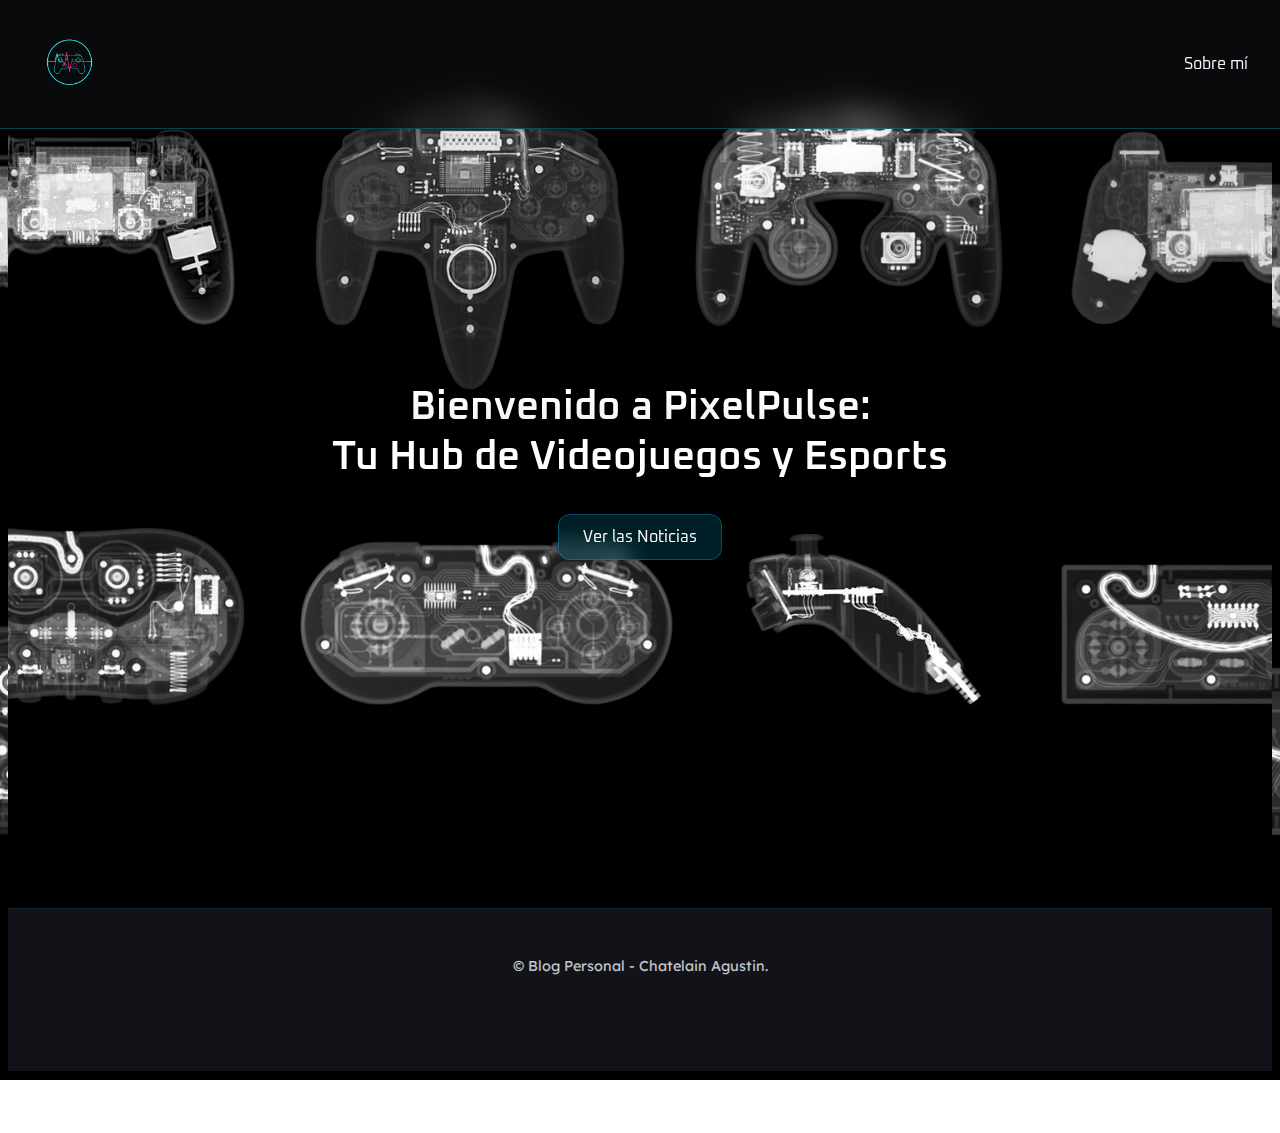
<file: html/index.html>
<!DOCTYPE html>
<html lang="es"> <!-- Cambiado a "es" para español -->

<head>
    <meta charset="UTF-8">
    <meta name="viewport" content="width=device-width, initial-scale=1.0">
    <link rel="stylesheet" href="../css/styles.css">
    
    <!-- ANOTACIÓN: Cambia "favicon.ico" por un ícono de temática gamer -->
    <link rel="icon" href="../assets/img/logo-gamer.png" type="image/x-icon">
    
    <link rel="stylesheet" href="../css/all.min.css">
    
    <!-- Fuentes del CSS (Oxanium para títulos, Lexend Deca para texto) -->
    <link href="https://fonts.googleapis.com/css2?family=Lexend+Deca:wght@100..900&display=swap" rel="stylesheet">
    <link href="https://fonts.googleapis.com/css2?family=Oxanium:wght@400;600;700&display=swap" rel="stylesheet">
    
    <!-- Título y descripción para el blog de videojuegos -->
    <title>PixelPulse | Tu Hub de Videojuegos y Esports</title>
    <meta name="description" content="Noticias, análisis y lo último del mundo de los videojuegos y esports. Por Kevin Hartmann.">
    
    <link rel="stylesheet" href="https://unpkg.com/aos@2.3.1/dist/aos.css" />
</head>

<body class="home">
    <header>
        <nav>
            <section class="nav-logo-container">
                <a href="index.html"><img src="../assets/img/LOGO.png" alt="Logo de PixelPulse"></a>
            </section>

            <section class="profile-link">
                <a href="perfil.html">Sobre mí</a>
            </section>
        </nav>
    </header>

    <main class="main">
        <section>
            <!-- Texto de presentación -->
            <h1 class="main_text" data-aos="fade-up">Bienvenido a PixelPulse:<br>Tu Hub de Videojuegos y Esports</h1>

            <!-- Botón que lleva a las noticias -->
            <a class="main_buton" href="news.html" data-aos="zoom-in">Ver las Noticias</a>
        </section>
    </main>

    <footer class="footer" >
        <div class="footer-content">
            <p class="footer-text">© Blog Personal - Chatelain Agustin.</p>

            <div class="footer-icons" data-aos="zoom-in-up">
                <a href="https://github.com" target="_blank" aria-label="GitHub">
                    <i class="fa-brands fa-github"></i></a>
                <a href="https://x.com" target="_blank" aria-label="X">
                    <i class="fa-brands fa-x-twitter"></i></a>
                <a href="https://twitch.tv" target="_blank" aria-label="Twitch">
                    <i class="fa-brands fa-twitch"></i></a>
                <a href="https://instagram.com" target="_blank" aria-label="Instagram">
                    <i class="fa-brands fa-instagram"></i></a>
                <a href="https://youtube.com" target="_blank" aria-label="YouTube">
                    <i class="fa-brands fa-youtube"></i>
                </a>
            </div>
        </div>
    </footer>


    <script src="https://unpkg.com/aos@2.3.1/dist/aos.js"></script>
    <script>
        AOS.init({
            duration: 1000,
            easing: 'ease-in-out',
            once: true,
            offset: 100 
        });
    </script>

</body>

</html>
</file>
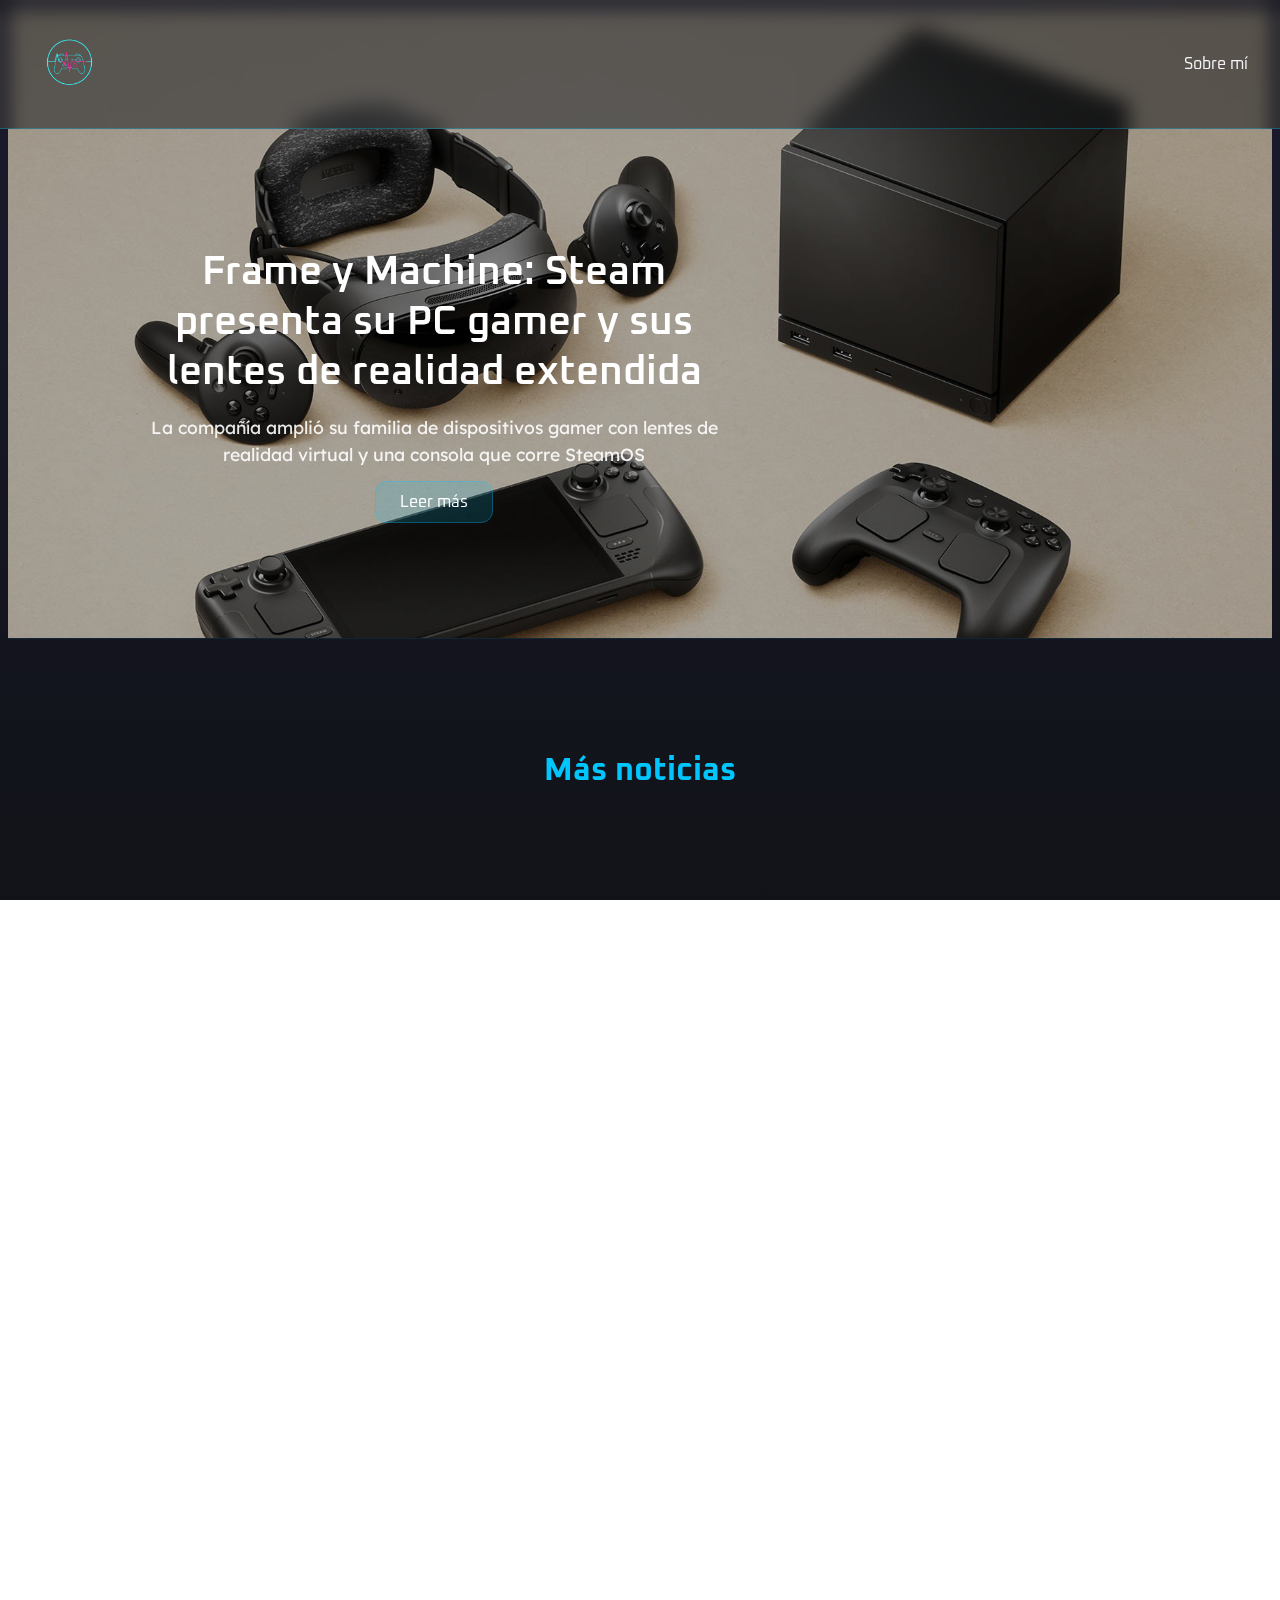
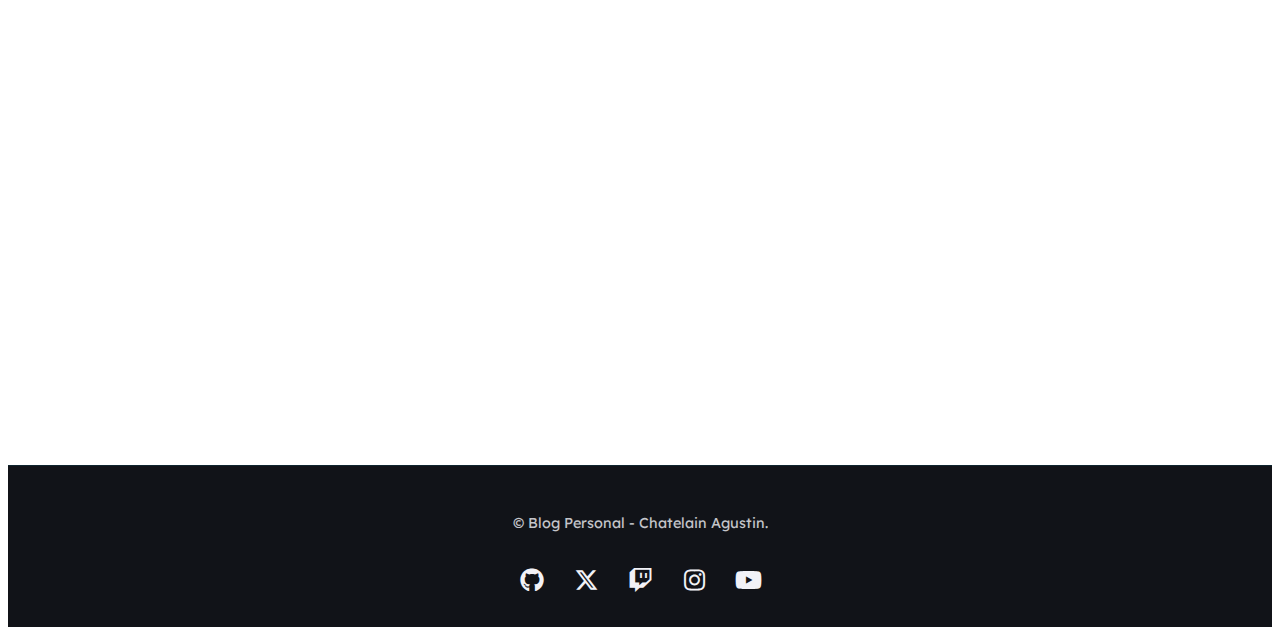
<file: html/news.html>
<!DOCTYPE html>
<html lang="es">

<head>
    <meta charset="UTF-8">
    <meta name="viewport" content="width=device-width, initial-scale=1.0">

    <title>Noticias | PixelPulse</title>
    
    <!-- ANOTACIÓN: Cambia "favicon.ico" por un ícono de temática gamer -->
    <link rel="icon" href="../assets/img/favicon-gamer.ico" type="image/x-icon">
    
    <link rel="stylesheet" href="../css/styles.css">
    <link rel="stylesheet" href="../css/all.min.css">
    
    <!-- Fuentes del CSS (Oxanium para títulos, Lexend Deca para texto) -->
    <link href="https://fonts.googleapis.com/css2?family=Lexend+Deca:wght@100..900&display=swap" rel="stylesheet">
    <link href="https://fonts.googleapis.com/css2?family=Oxanium:wght@400;600;700&display=swap" rel="stylesheet">
    
    <link rel="stylesheet" href="https://unpkg.com/aos@2.3.1/dist/aos.css" />
</head>

<body class="news-page"> 
    <header>
        <nav>
            <section class="nav-logo-container">
                <a href="index.html"><img src="../assets/img/LOGO.png" alt="Logo de PixelPulse"></a>
            </section>
            <section class="profile-link">
                <a href="perfil.html">Sobre mí</a>
            </section>
        </nav>
    </header>

   <main class="news-main">

    <section class="featured-news" data-aos="fade-up">

        <img src="../assets/img/STEAM.jpg" alt="Noticia destacada GTA VI">
        <div class="featured-content">
            <h1>Frame y Machine: Steam presenta su PC gamer y sus lentes de realidad extendida</h1>
            <p>La compañía amplió su familia de dispositivos gamer con lentes de realidad virtual y una consola que corre SteamOS</p>
            <a href="#" class="news-link">Leer más</a>
        </div>
    </section>

    <section class="news-section" data-aos="fade-up" data-aos-delay="200">
        <h2>Más noticias</h2>
        <div class="news-container">

            <article class="news-card" data-aos="zoom-in">
                <img src="../assets/img/T1.jpeg" alt="T1 Campeón Worlds League of Legends">
                <div class="news-content">
                    <h3>🏆 DINASTÍA ETERNA: T1 Gana SU TERCER WORLDS CONSECUTIVO e Inmortaliza a Faker</h3>
                    <p>T1 se llevó la Copa del Invocador por tercera vez consecutiva (sexto título total) tras una épica final (3-2) contra KT Rolster, consolidando la leyenda de Faker.</p>
                    <a href="#" class="news-link">Leer más</a>
                </div>
            </article>

            <article class="news-card" data-aos="zoom-in" data-aos-delay="100">
                <img src="../assets/img/FURIA.jpg" alt="FURIA Campeón IEM Chengdu">
                <div class="news-content">
                    <h3>🏆 VICTORIA APLASTANTE: FURIA Aplasta a Vitality por 3-0 y es Campeón del IEM Chengdu 2025</h3>
                    <p>El equipo brasileño FURIA demostró un dominio absoluto en el Counter-Strike 2, superando a uno de los favoritos, Team Vitality, en una final de 3-0.</p>
                    <a href="#" class="news-link">Leer más</a>
                </div>
            </article>

            <article class="news-card" data-aos="zoom-in" data-aos-delay="200">
                <img src="../assets/img/SILKSONG.png" alt="Hollow Knight Silksong">
                <div class="news-content">
                    <h3>✨ EL REY HA VUELTO: Silksong Cimenta la Dinastía Indie y Reta a los AAA por el GOTY</h3>
                    <p>Lanzado en septiembre, la aventura de Hornet no solo cumple las expectativas, sino que las supera, con reseñas "Extremadamente Positivas". ¿Un rival para los AAA?</p>
                    <a href="#" class="news-link">Leer más</a>
                </div>
            </article>

            <article class="news-card" data-aos="zoom-in" data-aos-delay="50">
                <img src="../assets/img/INGRESOS-ESPORTS.jpg" alt="Gráfico de Ingresos Esports">
                <div class="news-content">
                    <h3>📈 EL NEGOCIO ES SERIO: Reportan que la Industria Global de Esports Supera los $1.600 Millones Anuales</h3>
                    <p>Un informe financiero de noviembre revela el crecimiento exponencial. Detallamos de dónde provienen los ingresos y el impacto de los grandes patrocinios en este mercado.</p>
                    <a href="#" class="news-link">Leer más</a>
                </div>
            </article>

            <article class="news-card" data-aos="zoom-in" data-aos-delay="150">
                <img src="../assets/img/PSvsXBOX.jpeg" alt="Ventas PS5 y Xbox">
                <div class="news-content">
                    <h3>👑 LA BRECHA CRECE: PS5 Vende Más Consolas que TODAS las Xbox de la Historia</h3>
                    <p>La consola de Sony ha alcanzado un hito histórico, superando las ventas combinadas de todas las generaciones de Xbox, incluyendo 360, One y Series X/S.</p>
                    <a href="#" class="news-link">Leer más</a>
                </div>
            </article>

            <article class="news-card" data-aos="zoom-in" data-aos-delay="250">
                <img src="../assets/img/ROCKSTAR.jpg" alt="Sindicato vs Rockstar">
                <div class="news-content">
                    <h3>⚖️ POLÉMICA TRAS EL RETRASO: Sindicato Presenta Reclamación Legal Contra Rockstar por Despido Ilegal</h3>
                    <p>El sindicato Independent Workers of Great Britain presentó una demanda por el supuesto despido ilegal de 30 trabajadores tras el anuncio del retraso de GTA VI.</p>
                    <a href="#" class="news-link">Leer más</a>
                </div>
            </article>

        </div>
    </section>
</main>


    <footer class="footer">
        <div class="footer-content">

            <p class="footer-text">© Blog Personal - Chatelain Agustin.</p>
    
            <div class="footer-icons">
                <a href="https://github.com" target="_blank" aria-label="GitHub">
                    <i class="fa-brands fa-github"></i></a>
                <a href="https://x.com" target="_blank" aria-label="X">
                    <i class="fa-brands fa-x-twitter"></i></a>
                <a href="https://twitch.tv" target="_blank" aria-label="Twitch">
                    <i class="fa-brands fa-twitch"></i></a>   
                <a href="https://instagram.com" target="_blank" aria-label="Instagram">
                    <i class="fa-brands fa-instagram"></i></a>
                <a href="https://youtube.com" target="_blank" aria-label="YouTube">
                    <i class="fa-brands fa-youtube"></i>
                </a>
            </div>
        </div>
    </footer>


    <script src="https://unpkg.com/aos@2.3.1/dist/aos.js"></script>
    <script>
        AOS.init({
            duration: 1000,
            easing: 'ease-in-out',
            once: true,
            offset: 100 
        });
    </script>

</body>

</html>
</file>
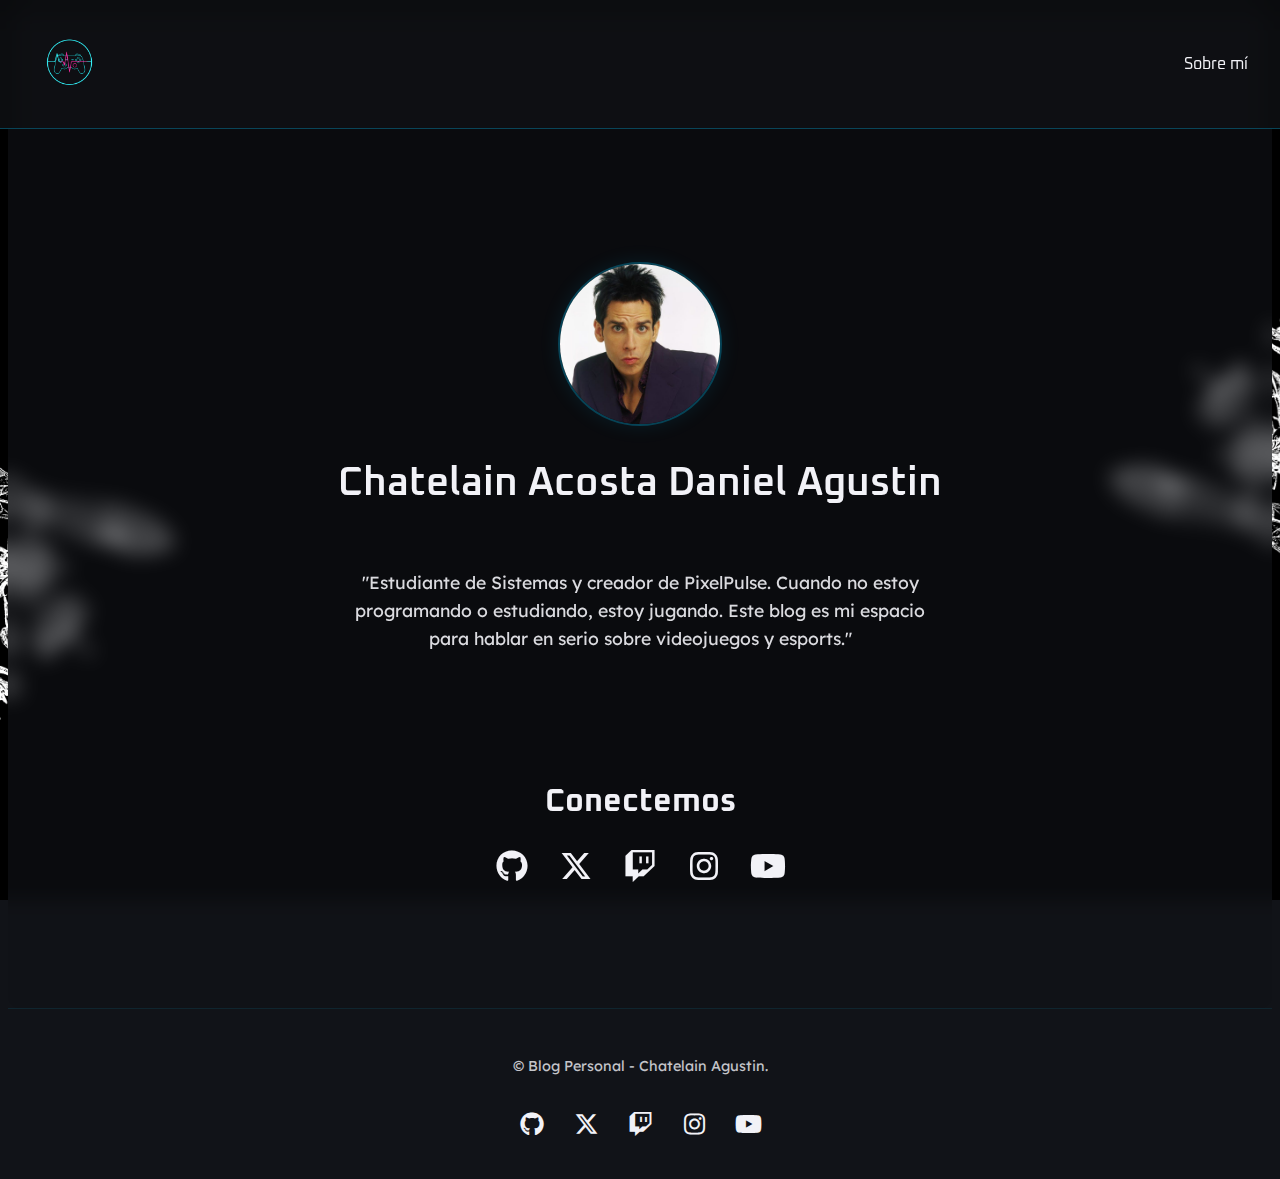
<file: html/perfil.html>
<!DOCTYPE html>
<html lang="es">

<head>
    <meta charset="UTF-8">
    <meta name="viewport" content="width=device-width, initial-scale=1.0">
    <!-- Título actualizado -->
    <title>Sobre mí | PixelPulse</title>
    
    <!-- ANOTACIÓN: Cambia "favicon.ico" por un ícono de temática gamer -->
    <link rel="icon" href="../assets/img/favicon-gamer.ico" type="image/x-icon">
    
    <link rel="stylesheet" href="../css/styles.css">
    <link rel="stylesheet" href="../css/all.min.css">
    
    <!-- Fuentes del CSS (Oxanium para títulos, Lexend Deca para texto) -->
    <link href="https://fonts.googleapis.com/css2?family=Lexend+Deca:wght@100..900&display=swap" rel="stylesheet">
    <link href="https://fonts.googleapis.com/css2?family=Oxanium:wght@400;600;700&display=swap" rel="stylesheet">
    
    <link rel="stylesheet" href="https://unpkg.com/aos@2.3.1/dist/aos.css" />
</head>

<body class="profile-page">
    <header>
        <nav>
            <section class="nav-logo-container">
                <!-- ANOTACIÓN: Aquí va tu logo PNG. Reemplaza la ruta -->
                <a href="index.html"><img src="../assets/img/LOGO.png" alt="Logo de PixelPulse"></a>
            </section>

            <section class="profile-link">
                <!-- El enlace a "Sobre mí" ahora está activo (visualmente) -->
                <a href="perfil.html" class="active">Sobre mí</a>
            </section>
        </nav>
    </header>

    <main class="perfil">
        <section class="perfil-header" data-aos="fade-up">
            <img src="../assets/img/PERFIL.jpg" alt="Foto de Perfil" class="perfil-foto">
            
            <h1 class="perfil-nombre">Chatelain Acosta Daniel Agustin</h1>
            
            <p class="perfil-bio">"Estudiante de Sistemas y creador de PixelPulse. Cuando no estoy programando o estudiando, estoy jugando. Este blog es mi espacio para hablar en serio sobre videojuegos y esports."</p>
        </section>

        <section class="perfil-social" data-aos="fade-up" data-aos-delay="100">
            <h2>Conectemos</h2>
            <div class="social-links">
                <a href="https://github.com" target="_blank" aria-label="GitHub">
                    <i class="fa-brands fa-github"></i>
                </a>
                <a href="https://x.com" target="_blank" aria-label="X">
                    <i class="fa-brands fa-x-twitter"></i>
                </a>
                <a href="https://twitch.tv" target="_blank" aria-label="Twitch">
                    <i class="fa-brands fa-twitch"></i>
                </a>
                <a href="https://instagram.com" target="_blank" aria-label="Instagram">
                    <i class="fa-brands fa-instagram"></i>
                </a>
                <a href="https://youtube.com" target="_blank" aria-label="YouTube">
                    <i class="fa-brands fa-youtube"></i>
                </a>
            </div>
        </section>

    </main>

    <!-- Footer actualizado para ser idéntico al de index.html y news.html -->
    <footer class="footer">
        <div class="footer-content">
            <p class="footer-text">© Blog Personal - Chatelain Agustin.</p>
            
            <div class="footer-icons">
                <a href="https://github.com" target="_blank" aria-label="GitHub">
                    <i class="fa-brands fa-github"></i></a>
                <a href="https://x.com" target="_blank" aria-label="X">
                    <i class="fa-brands fa-x-twitter"></i></a>
                <a href="https://twitch.tv" target="_blank" aria-label="Twitch">
                    <i class="fa-brands fa-twitch"></i></a>
                <a href="https://instagram.com" target="_blank" aria-label="Instagram">
                    <i class="fa-brands fa-instagram"></i></a>
                <a href="https://youtube.com" target="_blank" aria-label="YouTube">
                    <i class="fa-brands fa-youtube"></i>
                </a>
            </div>
        </div>
    </footer>

    <script src="https://unpkg.com/aos@2.3.1/dist/aos.js"></script>
    <script>
        AOS.init({
            duration: 1000,
            easing: 'ease-in-out',
            once: true,
            offset: 100 
        });
    </script>
</body>

</html>
</file>
<file: css/styles.css>
@charset "UTF-8";
@import url('https://fonts.googleapis.com/css2?family=Oxanium:wght@400;600;700&family=Lexend+Deca:wght@400&display=swap');

html {
  scroll-behavior: smooth;
}

h1, h2, h3 {
  font-family: 'Oxanium', sans-serif;
}

h1 {
  font-size: 3rem;
  font-weight: 600;
}

h2 {
  font-size: 2rem;
  margin-top: 2rem;
}

p {
  font-family: 'Lexend Deca', sans-serif;
  font-size: 1rem;
  line-height: 1.6;
  opacity: 0.9;
  max-width: 700px;
}

header {
  position: fixed;
  top: 0;
  left: 0;
  width: 100%;
  z-index: 10;
}

nav {
  background: rgba(17, 19, 24, 0.5);
  font-family: 'Oxanium', sans-serif;
  backdrop-filter: blur(14px);
  -webkit-backdrop-filter: blur(14px);
  border-bottom: 1px solid rgba(0, 198, 255, 0.3);
  display: flex;
  justify-content: space-between;
  align-items: center;
  padding: 1.5rem 2rem;
}
nav a {
  position: relative;
  color: #f2f2f7;
  text-decoration: none;
}
nav a::after {
  content: "";
  position: absolute;
  bottom: -4px;
  left: 0;
  width: 0%;
  height: 2px;
  background: #00c6ff;
  transition: width 0.3s ease;
}
nav a:hover::after {
  width: 100%;
}

/* --- ANOTACIÓN DE IMAGEN: LOGO PRINCIPAL DEL BLOG --- */
nav .nav-logo-container img {
  height: 75px;
  width: auto;
  object-fit: contain;
  transition: transform 0.2s ease;
}
nav .nav-logo-container img:hover {
  transform: scale(1.05);
}

main {
  display: flex;
  justify-content: center;
  align-items: center;
  
  background-image: url("../assets/img/FONDO.jpg");

  background-position: center;
  background-size: cover;
  background-repeat: no-repeat;
  height: 100vh;
  text-align: center;
}
main .main_text {
  font-family: "Oxanium", sans-serif;
  font-size: 2.5rem;
  color: #ffffff;
  margin-bottom: 2rem;
  text-shadow: 0 0 50px rgba(0, 0, 0, 0.8), 0 0 20px rgba(0, 0, 0, 0.6);
}
main .main_buton {
  display: inline-block;
  font-family: "Oxanium", sans-serif;
  font-size: 1rem;
  background: rgba(0, 198, 255, 0.15);
  backdrop-filter: blur(10px);
  border: 1px solid rgba(0, 198, 255, 0.3);
  padding: 0.75rem 1.5rem;
  border-radius: 12px;
  text-decoration: none;
  color: #ffffff;
  transition: all 0.3s ease;
}
main .main_buton:hover {
  background: rgba(0, 198, 255, 0.3);
  transform: scale(1.05);
}

@keyframes fadeUp {
  from {
    opacity: 0;
    transform: translateY(20px);
    timing-function: ease-in-out;
  }
  to {
    opacity: 1;
    transform: translateY(0);
  }
}
.footer {
  background-color: #111318;
  font-family: "Lexend Deca", sans-serif;
  color: #f2f2f7;
  text-align: center;
  padding: 2rem 0;
  border-top: 1px solid rgba(0, 198, 255, 0.1);
}
.footer .footer-content {
  display: flex;
  flex-direction: column;
  align-items: center;
  gap: 1rem;
}
.footer .footer-icons a {
  color: #f2f2f7;
  font-size: 1.5rem;
  margin: 0 10px;
  transition: all 0.3s ease;
}
.footer .footer-icons a:hover {
  color: #00c6ff;
  transform: translateY(-3px);
}
.footer .footer-text {
  font-size: 0.9rem;
  opacity: 0.8;
}

/* =========================================
    PERFIL PAGE STYLES
   ========================================= */
.perfil {
  font-family: "Lexend Deca", sans-serif;
  color: #f2f2f7;
  background: rgba(17, 19, 24, 0.6);
  backdrop-filter: blur(10px);
  min-height: 100vh;
  padding-top: 100px;
  text-align: center;
  display: flex;
  flex-direction: column;
  align-items: center;
  border-radius: 12px;
}

/* ---- HEADER PERFIL ---- */
.perfil-header {
  display: flex;
  flex-direction: column;
  align-items: center;
  gap: 1rem;
  padding: 2rem;
}
.perfil-header .perfil-foto {
  width: 160px;
  height: 160px;
  border-radius: 50%;
  object-fit: cover;
  border: 2px solid rgba(0, 198, 255, 0.3);
  box-shadow: 0 0 20px rgba(0, 198, 255, 0.1);
  transition: transform 0.3s ease;
}
.perfil-header .perfil-foto:hover {
  transform: scale(1.05);
}
.perfil-header .perfil-nombre {
  font-size: 2.5rem;
  margin-top: 1rem;
  font-family: 'Oxanium', sans-serif;
}
.perfil-header .perfil-bio {
  max-width: 600px;
  opacity: 0.9;
  font-size: 1.1rem;
}

/* ---- SECCIÓN HABILIDADES ---- */
.perfil-social {
  margin-top: 3rem;
  text-align: center;
}
.perfil-social h2 {
  font-size: 2rem;
  color: #f2f2f7;
  margin-bottom: 1.5rem;
}
.perfil-social .social-links {
  display: flex;
  justify-content: center;
  gap: 1.5rem;
}
.perfil-social .social-links a {
  color: #f2f2f7;
  font-size: 2rem;
  transition: all 0.3s ease;
}
.perfil-social .social-links a:hover {
  color: #00c6ff; /* Color de acento (era naranja) */
  transform: translateY(-3px);
}

/* =========================================
    BACKGROUND RULES SEGÚN PÁGINA
   ========================================= */

body.home {
  background-image: url("../assets/img/FONDO.jpg");
  background-position: center;
  background-repeat: no-repeat;
  backdrop-filter: none;
}

/* Fondo para la página de Noticias */
body.news-page {
  background: linear-gradient(180deg, #1a1a2e 0%, #111318 100%);
  background-attachment: fixed;
}

/* Fondo para la página de Perfil */
body.profile-page {
  background-color: #111318;

  /* Ejemplo si quieres una IMAGEN de fondo: */
  background-image: url("../assets/img/FONDO-PERFIL.jpg");
  background-size: cover;
  background-position: center;
  background-attachment: fixed;
}

/* =========================================
    NEWS PAGE
   ========================================= */
body.news-page {
  color: #f2f2f7;
  font-family: "Lexend Deca", sans-serif;
}

.news-page main.news-main {
  height: auto;
  display: block;
  background: none;
}

/* Noticia destacada */
.featured-news {
  position: relative;
  width: 100%;
  height: 70vh;
  overflow: hidden;
  border-bottom: 1px solid rgba(0, 198, 255, 0.1); /* Acento neón */
}


.featured-news img {
  position: absolute;
  top: 0;
  left: 0;
  width: 100%;
  height: 120%;
  object-fit: cover;
  filter: brightness(70%);
}
.featured-news .featured-content {
  position: absolute;
  bottom: 20%;
  left: 10%;
  max-width: 600px;
  color: #fff;
  z-index: 1;
}
.featured-news .featured-content h1 {
  font-size: 2.5rem;
  margin-bottom: 1rem;
  font-family: 'Oxanium', sans-serif;
}
.featured-news .featured-content p {
  opacity: 0.9;
  margin-bottom: 1.5rem;
  font-size: 1.1rem;
  line-height: 1.5;
}
.featured-news .featured-content .news-link {
  background: rgba(0, 198, 255, 0.15);
  border: 1px solid rgba(0, 198, 255, 0.3);
  padding: 0.75rem 1.5rem;
  border-radius: 12px;
  text-decoration: none;
  color: white;
  transition: all 0.3s ease;
  font-family: 'Oxanium', sans-serif;
}
.featured-news .featured-content .news-link:hover {
  background: rgba(0, 198, 255, 0.3);
  transform: scale(1.05);
}

/* Cards de noticias */
.news-section {
  padding: 5rem 2rem;
  text-align: center;
  padding-bottom: 5rem;
}
.news-section h2 {
  font-size: 2rem;
  color: #00c6ff;
  margin-bottom: 3rem;
  font-family: 'Oxanium', sans-serif;
}
.news-section .news-container {
  display: grid;
  grid-template-columns: repeat(auto-fit, minmax(300px, 1fr));
  gap: 2rem;
  justify-items: center;
}
.news-section .news-card {
  background: rgba(28, 30, 41, 0.6);
  border: 1px solid rgba(0, 198, 255, 0.1);
  backdrop-filter: blur(12px);
  border-radius: 16px;
  overflow: hidden;
  max-width: 350px;
  transition: transform 0.3s ease, box-shadow 0.3s ease;
}
.news-section .news-card:hover {
  transform: translateY(-8px);
  box-shadow: 0 8px 30px rgba(0, 198, 255, 0.2);
}


/* imágenes de las noticias secundarias*/
.news-section .news-card img {
  width: 100%;
  height: 200px;
  object-fit: cover;
}
.news-section .news-card .news-content {
  padding: 1.5rem;
  text-align: left;
}
.news-section .news-card .news-content h3 {
  font-size: 1.3rem;
  margin-bottom: 0.5rem;
  font-family: 'Oxanium', sans-serif;
}
.news-section .news-card .news-content p {
  font-size: 1rem;
  opacity: 0.8;
  margin-bottom: 1rem;
}
.news-section .news-card .news-content .news-link {
  text-decoration: none;
  color: #00c6ff;
  font-weight: 600;
  transition: color 0.3s ease;
  font-family: 'Oxanium', sans-serif;
}
.news-section .news-card .news-content .news-link:hover {
  color: #ffffff;
}

.news-page nav {
  background: rgba(17, 19, 24, 0.5);
  border-bottom: 1px solid rgba(0, 198, 255, 0.3);
  backdrop-filter: blur(10px);
}
</file>
